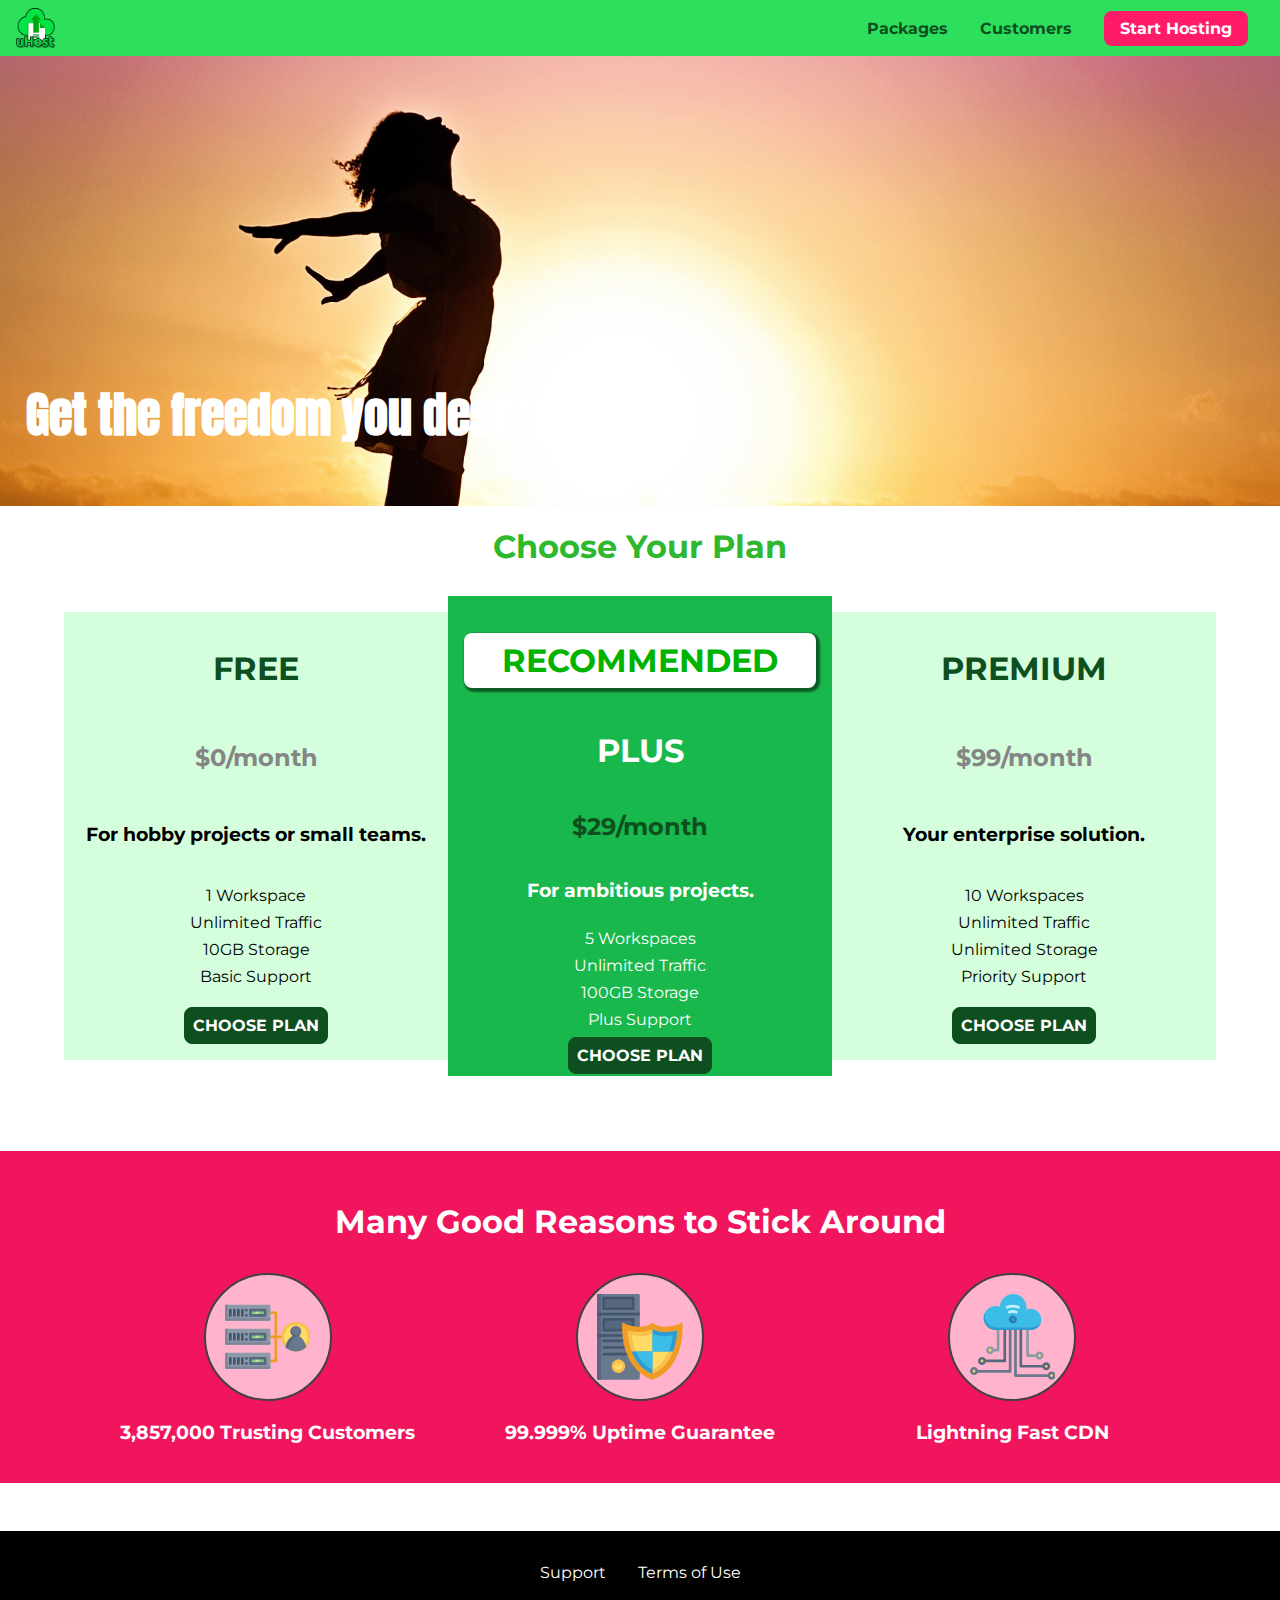
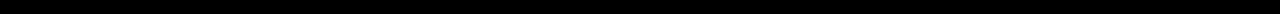
<file: 1.Diving into the basics of CSS/index.html>
<!DOCTYPE html>
<html lang="en">

<head>
    <meta charset="UTF-8">
    <meta http-equiv="X-UA-Compatible" content="ie=edge">
    <meta name="viewport" content="width=device-width, initial-scale=1.0">
    <title>uHost</title>
    <link rel="shortcut icon" href="favicon.png">    
    <link rel="stylesheet" href="./shared.css">
    <link rel="stylesheet" href="./main.css">
</head>

<body>
    <div class="backdrop"></div>
    <div class="modal">
        <h1 class="modal__title">Do you want to continue?</h1>
        <div class="modal__actions">
            <a href="start-hosting/index.html" class="modal__action">Yes!</a>
            <button class="modal__action modal__action--negative" type="button">No!</button>
        </div>
    </div>
    <header class="main-header">
        <div>
            <button class="toggle-button">
                <span class="toggle-button__bar"></span>
                <span class="toggle-button__bar"></span>
                <span class="toggle-button__bar"></span>
            </button>
            <a href="index.html" class="main-brand">
                <img src="images/uhost-icon.png" alt="uHost">
            </a>
        </div>
        <nav class="main-nav">
            <ul class="list-items">
                <li class="list-item">
                    <a href="packages/index.html">Packages</a>
                </li>
                <li class="list-item">
                    <a href="customers/index.html">Customers</a>
                </li>
                <li class="list-item list-item--cta">
                    <a href="start-hosting/index.html">Start Hosting</a>
                </li>
            </ul>
        </nav>
    </header>
    <nav class="mobile-nav">
        <ul class="mobile-nav__items">
            <li class="mobile-nav__item">
                <a href="packages/index.html">Packages</a>
            </li>
            <li class="mobile-nav__item">
                <a href="customers/index.html">Customers</a>
            </li>
            <li class="mobile-nav__item mobile-nav__item--cta">
                <a href="start-hosting/index.html">Start Hosting</a>
            </li>
        </ul>
    </nav>
    <main>
        <section id="product-overview">
            <h1>Get the freedom you deserve.</h1>
        </section>
        <section class="plans">
            <h1 class="section-title">Choose Your Plan</h1>
            <div class="plan__list">
                <article class="plan">
                    <h1 class="plan__title">FREE</h1>
                    <h2 class="plan__price">$0/month</h2>
                    <h3>For hobby projects or small teams.</h3>
                    <ul class="plan__features">
                        <li class="plan__feature">1 Workspace</li>
                        <li class="plan__feature">Unlimited Traffic</li>
                        <li class="plan__feature">10GB Storage</li>
                        <li class="plan__feature">Basic Support</li>
                    </ul>
                    <div>
                        <button class="button">CHOOSE PLAN</button>
                    </div>
                </article>
                <article class="plan plan--highlighted">
                    <h1 class="plan__annotation">RECOMMENDED</h1>
                    <h1 class="plan__title">PLUS</h1>
                    <h2 class="plan__price">$29/month</h2>
                    <h3>For ambitious projects.</h3>
                    <ul class="plan__features">
                        <li class="plan__feature">5 Workspaces</li>
                        <li class="plan__feature">Unlimited Traffic</li>
                        <li class="plan__feature">100GB Storage</li>
                        <li class="plan__feature">Plus Support</li>
                    </ul>
                    <div>
                        <button class="button">CHOOSE PLAN</button>
                    </div>
                </article>
                <article class="plan">
                    <h1 class="plan__title">PREMIUM</h1>
                    <h2 class="plan__price">$99/month</h2>
                    <h3>Your enterprise solution.</h3>
                    <ul class="plan__features">
                        <li class="plan__feature">10 Workspaces</li>
                        <li class="plan__feature">Unlimited Traffic</li>
                        <li class="plan__feature">Unlimited Storage</li>
                        <li class="plan__feature">Priority Support</li>
                    </ul>
                    <div>
                        <button class="button">CHOOSE PLAN</button>
                    </div>
                </article>
            </div>
        </section>
        <section class="overview">
            <h1 class="overview-title">Many Good Reasons to Stick Around</h1>
            <ul class="overview-items">
                <li class="overview-item">
                    <div class="overview-image">
                        <svg viewBox="0 0 512 512">
                            <path style="fill:#F09B24;"
                                d="M344,248h-32V112c0-4.418-3.582-8-8-8h-40c-4.418,0-8,3.582-8,8s3.582,8,8,8h32v128h-32  c-4.418,0-8,3.582-8,8s3.582,8,8,8h32v128h-32c-4.418,0-8,3.582-8,8s3.582,8,8,8h40c4.418,0,8-3.582,8-8V264h32c4.418,0,8-3.582,8-8  S348.418,248,344,248z">
                            </path>
                            <path style="fill:#8E9AA9;"
                                d="M264,64H8c-4.418,0-8,3.582-8,8v80c0,4.418,3.582,8,8,8h256c4.418,0,8-3.582,8-8V72  C272,67.582,268.418,64,264,64z">
                            </path>
                            <path style="fill:#7C899B;"
                                d="M24,144c-4.418,0-8-3.582-8-8V64H8c-4.418,0-8,3.582-8,8v80c0,4.418,3.582,8,8,8h256  c4.418,0,8-3.582,8-8v-8H24z">
                            </path>
                            <rect x="152" y="96" style="fill:#B8E3A8;" width="88" height="32"></rect>
                            <g>
                                <polygon style="fill:#7EC97D;" points="152,96 152,128 166,128 198,96  "></polygon>
                                <polygon style="fill:#7EC97D;" points="220,96 188,128 240,128 240,96  "></polygon>
                            </g>
                            <path style="fill:#56677E;"
                                d="M240,136h-88c-4.418,0-8-3.582-8-8V96c0-4.418,3.582-8,8-8h88c4.418,0,8,3.582,8,8v32  C248,132.418,244.418,136,240,136z M160,120h72v-16h-72V120z">
                            </path>
                            <g>
                                <path style="fill:#435670;"
                                    d="M32,136c-4.418,0-8-3.582-8-8V96c0-4.418,3.582-8,8-8s8,3.582,8,8v32C40,132.418,36.418,136,32,136z   ">
                                </path>
                                <path style="fill:#435670;"
                                    d="M56,136c-4.418,0-8-3.582-8-8V96c0-4.418,3.582-8,8-8s8,3.582,8,8v32C64,132.418,60.418,136,56,136z   ">
                                </path>
                                <path style="fill:#435670;"
                                    d="M80,136c-4.418,0-8-3.582-8-8V96c0-4.418,3.582-8,8-8s8,3.582,8,8v32C88,132.418,84.418,136,80,136z   ">
                                </path>
                                <path style="fill:#435670;"
                                    d="M104,136c-4.418,0-8-3.582-8-8V96c0-4.418,3.582-8,8-8s8,3.582,8,8v32   C112,132.418,108.418,136,104,136z">
                                </path>
                                <path style="fill:#435670;"
                                    d="M128,105c-4.418,0-8-3.582-8-8v-1c0-4.418,3.582-8,8-8s8,3.582,8,8v1   C136,101.418,132.418,105,128,105z">
                                </path>
                                <path style="fill:#435670;"
                                    d="M128,136c-4.418,0-8-3.582-8-8v-1c0-4.418,3.582-8,8-8s8,3.582,8,8v1   C136,132.418,132.418,136,128,136z">
                                </path>
                            </g>
                            <path style="fill:#8E9AA9;"
                                d="M264,208H8c-4.418,0-8,3.582-8,8v80c0,4.418,3.582,8,8,8h256c4.418,0,8-3.582,8-8v-80  C272,211.582,268.418,208,264,208z">
                            </path>
                            <path style="fill:#7C899B;"
                                d="M24,288c-4.418,0-8-3.582-8-8v-72H8c-4.418,0-8,3.582-8,8v80c0,4.418,3.582,8,8,8h256  c4.418,0,8-3.582,8-8v-8H24z">
                            </path>
                            <rect x="152" y="240" style="fill:#B8E3A8;" width="88" height="32"></rect>
                            <g>
                                <polygon style="fill:#7EC97D;" points="152,240 152,272 166,272 198,240  "></polygon>
                                <polygon style="fill:#7EC97D;" points="220,240 188,272 240,272 240,240  "></polygon>
                            </g>
                            <path style="fill:#56677E;"
                                d="M240,280h-88c-4.418,0-8-3.582-8-8v-32c0-4.418,3.582-8,8-8h88c4.418,0,8,3.582,8,8v32  C248,276.418,244.418,280,240,280z M160,264h72v-16h-72V264z">
                            </path>
                            <g>
                                <path style="fill:#435670;"
                                    d="M32,280c-4.418,0-8-3.582-8-8v-32c0-4.418,3.582-8,8-8s8,3.582,8,8v32C40,276.418,36.418,280,32,280   z">
                                </path>
                                <path style="fill:#435670;"
                                    d="M56,280c-4.418,0-8-3.582-8-8v-32c0-4.418,3.582-8,8-8s8,3.582,8,8v32C64,276.418,60.418,280,56,280   z">
                                </path>
                                <path style="fill:#435670;"
                                    d="M80,280c-4.418,0-8-3.582-8-8v-32c0-4.418,3.582-8,8-8s8,3.582,8,8v32C88,276.418,84.418,280,80,280   z">
                                </path>
                                <path style="fill:#435670;"
                                    d="M104,280c-4.418,0-8-3.582-8-8v-32c0-4.418,3.582-8,8-8s8,3.582,8,8v32   C112,276.418,108.418,280,104,280z">
                                </path>
                                <path style="fill:#435670;"
                                    d="M128,249c-4.418,0-8-3.582-8-8v-1c0-4.418,3.582-8,8-8s8,3.582,8,8v1   C136,245.418,132.418,249,128,249z">
                                </path>
                                <path style="fill:#435670;"
                                    d="M128,280c-4.418,0-8-3.582-8-8v-1c0-4.418,3.582-8,8-8s8,3.582,8,8v1   C136,276.418,132.418,280,128,280z">
                                </path>
                            </g>
                            <path style="fill:#8E9AA9;"
                                d="M264,352H8c-4.418,0-8,3.582-8,8v80c0,4.418,3.582,8,8,8h256c4.418,0,8-3.582,8-8v-80  C272,355.582,268.418,352,264,352z">
                            </path>
                            <path style="fill:#7C899B;"
                                d="M24,432c-4.418,0-8-3.582-8-8v-72H8c-4.418,0-8,3.582-8,8v80c0,4.418,3.582,8,8,8h256  c4.418,0,8-3.582,8-8v-8H24z">
                            </path>
                            <rect x="152" y="384" style="fill:#B8E3A8;" width="88" height="32"></rect>
                            <g>
                                <polygon style="fill:#7EC97D;" points="152,384 152,416 166,416 198,384  "></polygon>
                                <polygon style="fill:#7EC97D;" points="220,384 188,416 240,416 240,384  "></polygon>
                            </g>
                            <path style="fill:#56677E;"
                                d="M240,424h-88c-4.418,0-8-3.582-8-8v-32c0-4.418,3.582-8,8-8h88c4.418,0,8,3.582,8,8v32  C248,420.418,244.418,424,240,424z M160,408h72v-16h-72V408z">
                            </path>
                            <g>
                                <path style="fill:#435670;"
                                    d="M32,424c-4.418,0-8-3.582-8-8v-32c0-4.418,3.582-8,8-8s8,3.582,8,8v32C40,420.418,36.418,424,32,424   z">
                                </path>
                                <path style="fill:#435670;"
                                    d="M56,424c-4.418,0-8-3.582-8-8v-32c0-4.418,3.582-8,8-8s8,3.582,8,8v32C64,420.418,60.418,424,56,424   z">
                                </path>
                                <path style="fill:#435670;"
                                    d="M80,424c-4.418,0-8-3.582-8-8v-32c0-4.418,3.582-8,8-8s8,3.582,8,8v32C88,420.418,84.418,424,80,424   z">
                                </path>
                                <path style="fill:#435670;"
                                    d="M104,424c-4.418,0-8-3.582-8-8v-32c0-4.418,3.582-8,8-8s8,3.582,8,8v32   C112,420.418,108.418,424,104,424z">
                                </path>
                                <path style="fill:#435670;"
                                    d="M128,393c-4.418,0-8-3.582-8-8v-1c0-4.418,3.582-8,8-8s8,3.582,8,8v1   C136,389.418,132.418,393,128,393z">
                                </path>
                                <path style="fill:#435670;"
                                    d="M128,424c-4.418,0-8-3.582-8-8v-1c0-4.418,3.582-8,8-8s8,3.582,8,8v1   C136,420.418,132.418,424,128,424z">
                                </path>
                            </g>
                            <path style="fill:#F7C14D;"
                                d="M424,168c-48.523,0-88,39.477-88,88s39.477,88,88,88s88-39.477,88-88S472.523,168,424,168z">
                            </path>
                            <path style="fill:#FFDB66;"
                                d="M424,184c-39.701,0-72,32.299-72,72s32.299,72,72,72s72-32.299,72-72S463.701,184,424,184z">
                            </path>
                            <path style="fill:#69788D;"
                                d="M484.893,314.16C476.393,274.588,451.922,248,424,248s-52.393,26.588-60.893,66.16  c-0.605,2.82,0.354,5.749,2.511,7.664C381.731,336.124,402.465,344,424,344s42.269-7.876,58.381-22.176  C484.539,319.909,485.498,316.98,484.893,314.16z">
                            </path>
                            <path style="fill:#56677E;"
                                d="M434.053,249.171C430.768,248.403,427.411,248,424,248c-27.922,0-52.393,26.588-60.893,66.16  c-0.605,2.82,0.354,5.749,2.511,7.664c3.383,3.002,6.979,5.703,10.734,8.125C384.904,286.243,407.373,255.378,434.053,249.171z">
                            </path>
                            <path style="fill:#69788D;"
                                d="M424,192c-17.645,0-32,14.355-32,32s14.355,32,32,32s32-14.355,32-32S441.645,192,424,192z">
                            </path>
                            <path style="fill:#56677E;"
                                d="M432,248c-17.645,0-32-14.355-32-32c0-6.783,2.128-13.076,5.742-18.258  C397.444,203.53,392,213.138,392,224c0,17.645,14.355,32,32,32c10.862,0,20.471-5.444,26.258-13.742  C445.076,245.872,438.783,248,432,248z">
                            </path>

                        </svg>
                    </div>
                    <p class="overview-item__description">3,857,000 Trusting Customers</p>
                </li>
                <li class="overview-item">
                    <div class="overview-image">
                        <svg viewBox="0 0 512 512">
                            <path style="fill:#69788D;"
                                d="M248,0H8C3.582,0,0,3.582,0,8v496c0,4.418,3.582,8,8,8h240c4.418,0,8-3.582,8-8V8  C256,3.582,252.418,0,248,0z">
                            </path>
                            <path style="fill:#56677E;"
                                d="M24,504V8c0-4.418,3.582-8,8-8H8C3.582,0,0,3.582,0,8v496c0,4.418,3.582,8,8,8h24  C27.582,512,24,508.418,24,504z">
                            </path>
                            <g>
                                <rect x="0" y="112" style="fill:#435670;" width="256" height="16"></rect>
                                <rect x="0" y="240" style="fill:#435670;" width="256" height="16"></rect>
                            </g>
                            <path style="fill:#F7C14D;"
                                d="M128,392c-22.056,0-40,17.944-40,40s17.944,40,40,40s40-17.944,40-40S150.056,392,128,392z">
                            </path>
                            <path style="fill:#FFDB66;"
                                d="M128,408c-13.233,0-24,10.767-24,24s10.767,24,24,24s24-10.767,24-24S141.233,408,128,408z">
                            </path>
                            <path style="fill:#F7C14D;"
                                d="M128,392c-2.739,0-5.414,0.278-8,0.805V424c0,4.418,3.582,8,8,8c4.418,0,8-3.582,8-8v-31.195  C133.414,392.278,130.739,392,128,392z">
                            </path>
                            <g>
                                <path style="fill:#435670;"
                                    d="M216,288H40c-4.418,0-8-3.582-8-8s3.582-8,8-8h176c4.418,0,8,3.582,8,8S220.418,288,216,288z">
                                </path>
                                <path style="fill:#435670;"
                                    d="M216,328H40c-4.418,0-8-3.582-8-8s3.582-8,8-8h176c4.418,0,8,3.582,8,8S220.418,328,216,328z">
                                </path>
                                <path style="fill:#435670;"
                                    d="M216,368H40c-4.418,0-8-3.582-8-8s3.582-8,8-8h176c4.418,0,8,3.582,8,8S220.418,368,216,368z">
                                </path>
                                <path style="fill:#435670;"
                                    d="M216,16H40c-4.418,0-8,3.582-8,8v64c0,4.418,3.582,8,8,8h176c4.418,0,8-3.582,8-8V24   C224,19.582,220.418,16,216,16z">
                                </path>
                            </g>
                            <rect x="48" y="32" style="fill:#56677E;" width="160" height="48"></rect>
                            <path style="fill:#435670;"
                                d="M216,144H40c-4.418,0-8,3.582-8,8v64c0,4.418,3.582,8,8,8h176c4.418,0,8-3.582,8-8v-64  C224,147.582,220.418,144,216,144z">
                            </path>
                            <rect x="48" y="160" style="fill:#56677E;" width="160" height="48"></rect>
                            <path style="fill:#F09B24;"
                                d="M511.747,180.237c-0.194-6.537-8.107-10.107-13.135-5.894c-5.6,4.693-42.904,21.282-98.514,21.282  c-33.45,0-64.625-20.999-64.929-21.206c-2.9-1.991-6.764-1.85-9.512,0.346c-2.677,2.135-27.201,20.86-63.793,20.86  c-55.607,0-92.914-16.589-98.515-21.282c-5.028-4.211-12.941-0.645-13.135,5.894c-1.634,54.834,4.655,105.941,18.693,151.903  c12.096,39.604,29.759,74.047,52.497,102.373c27.538,34.304,62.743,59.882,104.66,76.045c3.069,1.918,6.757,1.921,9.83,0  c41.917-16.163,77.122-41.741,104.66-76.045c22.738-28.326,40.401-62.77,52.497-102.373  C507.092,286.179,513.381,235.071,511.747,180.237z">
                            </path>
                            <path style="fill:#F7C14D;"
                                d="M476.21,221.226c-1.953-1.631-4.568-2.235-7.036-1.628c-21.686,5.327-44.926,8.028-69.075,8.028  c-25.926,0-49.633-8.975-64.955-16.504c-2.307-1.134-5.016-1.091-7.284,0.116c-14.059,7.477-36.919,16.388-65.994,16.388  c-24.153,0-47.394-2.701-69.075-8.028c-5.155-1.268-10.221,2.966-9.894,8.261c2.077,33.693,7.668,65.635,16.616,94.935  c22.774,74.565,66.139,126.334,128.888,153.868c2.032,0.891,4.397,0.891,6.43,0c61.777-27.107,104.716-78.876,127.62-153.868  c8.948-29.3,14.539-61.241,16.616-94.935C479.224,225.319,478.163,222.856,476.21,221.226z">
                            </path>
                            <path style="fill:#FFDB66;"
                                d="M331.609,451.727c-52.604-25.289-89.304-70.987-109.144-135.944  c-6.532-21.39-11.162-44.336-13.82-68.447c17.133,2.852,34.952,4.291,53.22,4.291c29.394,0,53.376-7.793,69.978-15.561  c17.44,7.736,41.656,15.561,68.256,15.561c18.267,0,36.085-1.439,53.219-4.291c-2.659,24.112-7.288,47.06-13.82,68.448  C419.545,381.108,383.27,426.805,331.609,451.727z">
                            </path>
                            <g>
                                <path style="fill:#2C9DD4;"
                                    d="M479.066,227.858c0.157-2.539-0.903-5.002-2.856-6.633s-4.568-2.235-7.036-1.628   c-21.686,5.327-44.926,8.028-69.075,8.028c-25.926,0-49.633-8.975-64.955-16.504c-1.057-0.52-2.2-0.78-3.345-0.806l-0.072,133.351   h123.601c2.556-6.746,4.933-13.702,7.123-20.874C471.398,293.493,476.989,261.552,479.066,227.858z">
                                </path>
                                <path style="fill:#2C9DD4;"
                                    d="M206.658,343.667c24.153,63.42,65.028,108.108,121.743,132.995c1.031,0.452,2.147,0.673,3.263,0.666   l0.063-133.661H206.658z">
                                </path>
                            </g>
                            <g>
                                <path style="fill:#3CBDE8;"
                                    d="M439.497,315.783c6.532-21.389,11.161-44.336,13.82-68.448c-17.134,2.852-34.952,4.291-53.219,4.291   c-26.6,0-50.815-7.824-68.256-15.561l-0.116,107.601h97.758C433.179,334.807,436.524,325.518,439.497,315.783z">
                                </path>
                                <path style="fill:#3CBDE8;"
                                    d="M232.523,343.667c21.144,50.298,54.363,86.56,99.087,108.06l0.117-108.06H232.523z">
                                </path>
                            </g>
                        </svg>
                    </div>
                    <p class="overview-item__description">99.999% Uptime Guarantee</p>
                </li>
                <li class="overview-item">
                    <div class="overview-image">
                        <svg viewBox="0 0 512 512">
                            <path style="fill:#8E9AA9;"
                                d="M168,200c-4.418,0-8,3.582-8,8v120h-17.376c-3.302-9.311-12.194-16-22.624-16  c-13.234,0-24,10.767-24,24s10.766,24,24,24c10.429,0,19.321-6.689,22.624-16H168c4.418,0,8-3.582,8-8V208  C176,203.582,172.418,200,168,200z">
                            </path>
                            <path style="fill:#FFDB66;"
                                d="M120,328c-4.411,0-8,3.589-8,8s3.589,8,8,8s8-3.589,8-8S124.411,328,120,328z"></path>
                            <path style="fill:#56677E;"
                                d="M208,200c-4.418,0-8,3.582-8,8v184H94.624C91.322,382.689,82.43,376,72,376  c-13.234,0-24,10.767-24,24s10.766,24,24,24c10.429,0,19.321-6.689,22.624-16H208c4.418,0,8-3.582,8-8V208  C216,203.582,212.418,200,208,200z">
                            </path>
                            <path style="fill:#FFDB66;"
                                d="M72,392c-4.411,0-8,3.589-8,8s3.589,8,8,8s8-3.589,8-8S76.411,392,72,392z"></path>
                            <path style="fill:#69788D;"
                                d="M240,208c-4.418,0-8,3.582-8,8v239H47.24c-2.671-10.34-12.078-18-23.24-18c-13.234,0-24,10.767-24,24  s10.766,24,24,24c9.666,0,18.009-5.747,21.809-14H240c4.418,0,8-3.582,8-8V216C248,211.582,244.418,208,240,208z">
                            </path>
                            <path style="fill:#FFDB66;"
                                d="M24,453c-4.411,0-8,3.589-8,8s3.589,8,8,8s8-3.589,8-8S28.411,453,24,453z"></path>
                            <path style="fill:#69788D;"
                                d="M488,464c-10.429,0-19.321,6.689-22.624,16H280V208c0-4.418-3.582-8-8-8s-8,3.582-8,8v280  c0,4.418,3.582,8,8,8h193.376c3.302,9.311,12.194,16,22.624,16c13.234,0,24-10.767,24-24S501.234,464,488,464z">
                            </path>
                            <path style="fill:#FFDB66;"
                                d="M488,480c-4.411,0-8,3.589-8,8s3.589,8,8,8s8-3.589,8-8S492.411,480,488,480z"></path>
                            <path style="fill:#56677E;"
                                d="M456,408c-10.429,0-19.321,6.689-22.624,16H312V208c0-4.418-3.582-8-8-8s-8,3.582-8,8v224  c0,4.418,3.582,8,8,8h129.376c3.302,9.311,12.194,16,22.624,16c13.234,0,24-10.767,24-24S469.234,408,456,408z">
                            </path>
                            <path style="fill:#FFDB66;"
                                d="M456,424c-4.411,0-8,3.589-8,8s3.589,8,8,8s8-3.589,8-8S460.411,424,456,424z"></path>
                            <path style="fill:#8E9AA9;"
                                d="M416,344c-10.429,0-19.321,6.689-22.624,16H352V208c0-4.418-3.582-8-8-8s-8,3.582-8,8v160  c0,4.418,3.582,8,8,8h49.376c3.302,9.311,12.194,16,22.624,16c13.234,0,24-10.767,24-24S429.234,344,416,344z">
                            </path>
                            <path style="fill:#FFDB66;"
                                d="M416,360c-4.411,0-8,3.589-8,8s3.589,8,8,8s8-3.589,8-8S420.411,360,416,360z"></path>
                            <path style="fill:#3CBDE8;"
                                d="M362,88c-8.741,0-17.231,1.751-25.06,5.085C337.646,88.797,338,84.43,338,80  c0-44.112-35.888-80-80-80c-42.823,0-77.895,33.816-79.909,76.149C170.393,73.415,162.244,72,154,72c-39.701,0-72,32.299-72,72  s32.299,72,72,72h208c35.29,0,64-28.71,64-64S397.29,88,362,88z">
                            </path>
                            <path style="fill:#2C9DD4;"
                                d="M368,200H160c-39.701,0-72-32.299-72-72c0-5.863,0.721-11.559,2.05-17.019  C84.918,120.88,82,132.102,82,144c0,39.701,32.299,72,72,72h208c30.389,0,55.88-21.296,62.379-49.743  C413.565,186.327,392.352,200,368,200z">
                            </path>
                            <path style="fill:#2A7DB5;"
                                d="M256,128c-13.234,0-24,10.767-24,24s10.766,24,24,24c13.233,0,24-10.767,24-24S269.233,128,256,128z">
                            </path>
                            <path style="fill:#2C9DD4;"
                                d="M256,144c-4.411,0-8,3.589-8,8s3.589,8,8,8c4.411,0,8-3.589,8-8S260.411,144,256,144z">
                            </path>
                            <g>
                                <path style="fill:#C5F1FA;"
                                    d="M221.755,87.695c-2.994,0-5.864-1.688-7.233-4.572c-1.894-3.991-0.194-8.763,3.798-10.657   C230.157,66.849,242.834,64,256,64c13.166,0,25.844,2.849,37.68,8.466c3.992,1.895,5.692,6.666,3.798,10.657   s-6.666,5.692-10.657,3.798C277.144,82.328,266.774,80,256,80c-10.774,0-21.144,2.328-30.821,6.921   C224.072,87.446,222.904,87.695,221.755,87.695z">
                                </path>
                                <path style="fill:#C5F1FA;"
                                    d="M276.545,116.618c-1.148,0-2.316-0.249-3.424-0.774C267.745,113.293,261.985,112,256,112   c-5.985,0-11.745,1.293-17.121,3.844c-3.991,1.895-8.763,0.192-10.657-3.798c-1.894-3.992-0.193-8.764,3.798-10.657   C239.557,97.813,247.625,96,256,96c8.376,0,16.444,1.813,23.98,5.389c3.991,1.894,5.692,6.665,3.798,10.657   C282.41,114.93,279.539,116.618,276.545,116.618z">
                                </path>
                            </g>

                        </svg>
                    </div>
                    <p class="overview-item__description">Lightning Fast CDN</p>
                </li>
            </ul>
        </section>
    </main>
    <footer class="main-footer">
        <nav>
            <ul class="main-footer-links">
                <li class="main-footer-link">
                    <a href="#">Support</a>
                </li>
                <li class="main-footer-link">
                    <a href="#">Terms of Use</a>
                </li>
            </ul>
        </nav>
    </footer>
    <script src="shared.js"></script>
</body>

</html>
</file>
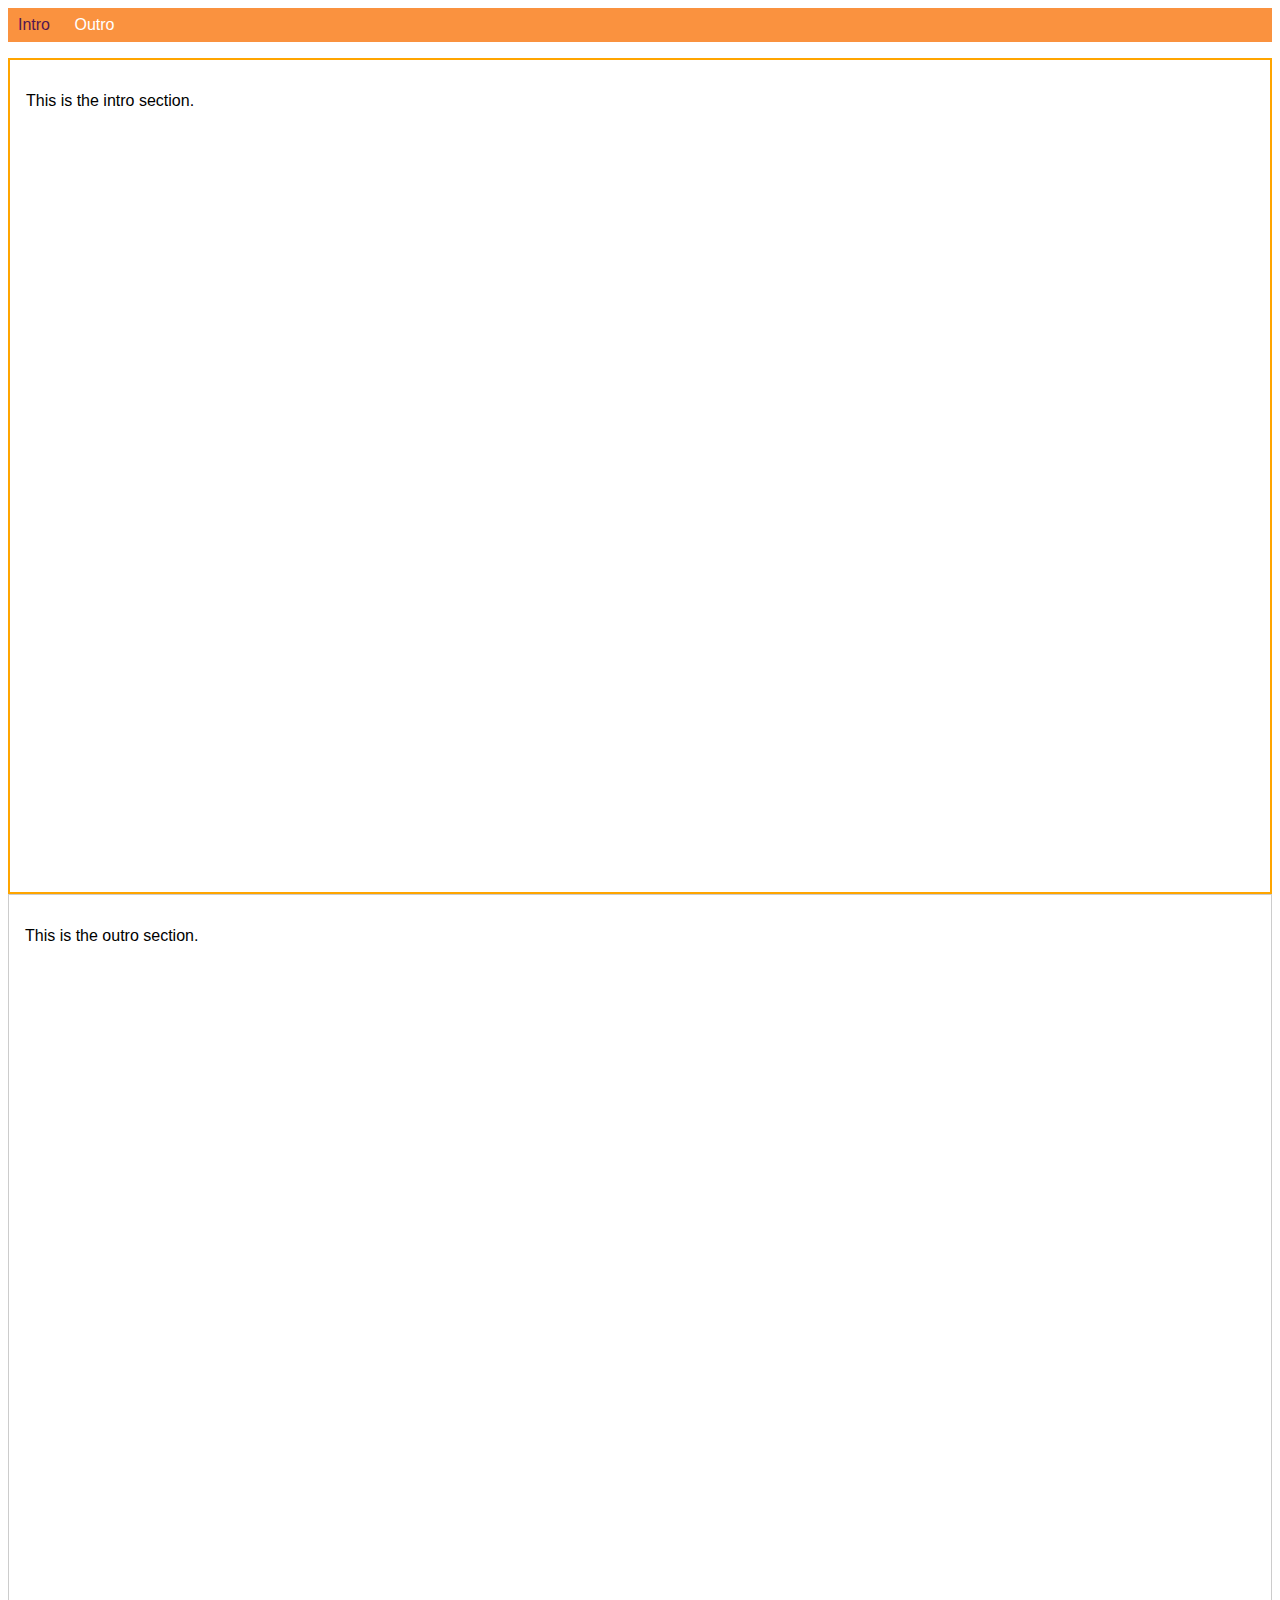
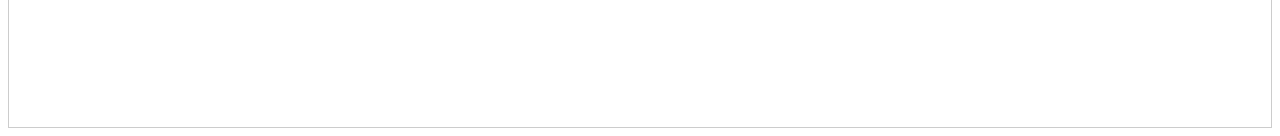
<file: 2.More on Selectors & CSS Features/index.html>
<!DOCTYPE html>
<html lang="en">

<head>
    <meta charset="UTF-8">
    <meta name="viewport" content="width=device-width, initial-scale=1.0">
    <meta http-equiv="X-UA-Compatible" content="ie=edge">
    <title>CSS Course</title>
    <link rel="stylesheet" href="main.css">
</head>

<body>
    <nav>
        <a href="#intro" class="active">Intro</a>
        <a href="#outro">Outro</a>
    </nav>
    <section id="intro" class="main-section highlighted">
        <p>This is the intro section.</p>
    </section>
    <section id="outro" class="main-section">
        <p>This is the outro section.</p>
    </section>
</body>

</html>
</file>
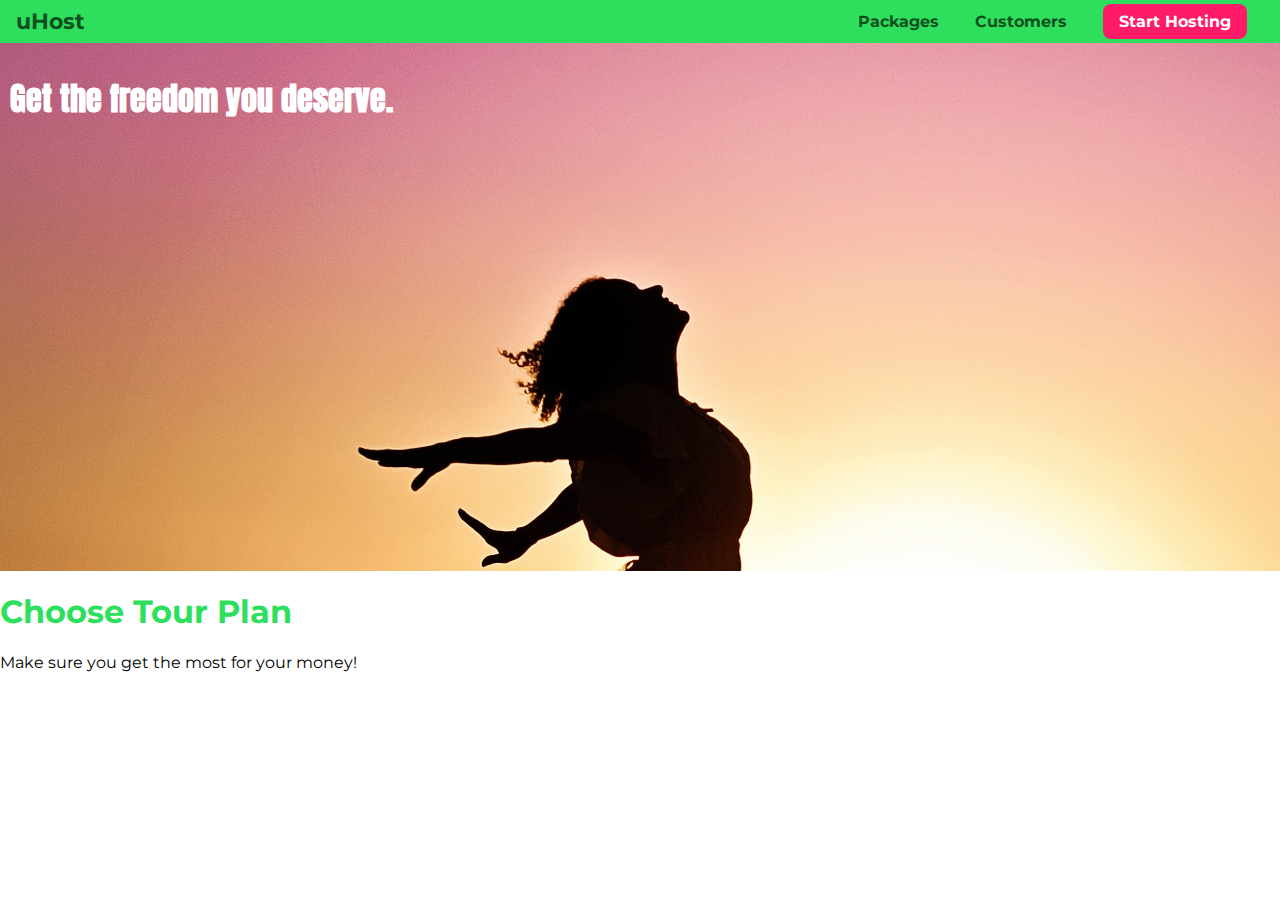
<file: Diving into the basics of CSS/index.html>
<!DOCTYPE html>
<html lang="en">

<head>
    <meta charset="UTF-8">
    <meta http-equiv="X-UA-Compatible" content="ie=edge">
    <title>uHost</title>
    <link rel="shortcut icon" href="favicon.png">
    <link rel="stylesheet" href="./main.css">
    <link href="https://fonts.googleapis.com/css2?family=Anton&display=swap" rel="stylesheet">
    <link href="https://fonts.googleapis.com/css2?family=Montserrat:wght@600&display=swap" rel="stylesheet">
</head>

<body>
    <header class="main-header">
        <div>
            <a href="index.html" class="main-brand">
                uHost
            </a>
        </div>
        <nav class="main-nav">
            <ul class="list-items">
                <li class="list-item">
                    <a href="packages/index.html">Packages</a>
                </li>
                <li class="list-item">
                    <a href="customers/index.html">Customers</a>
                </li>
                <li class="list-item list-item--cta">
                    <a href="start-hosting/index.html">Start Hosting</a>
                </li>
            </ul>
        </nav>
    </header>
    <main>
        <section id="product-overview">
            <h1>Get the freedom you deserve.</h1>
        </section>
        <section>
            <h1 class="section-title">Choose Tour Plan</h1>
            <p>Make sure you get the most for your money!</p>
        </section>
    </main>
</body>

</html>
</file>
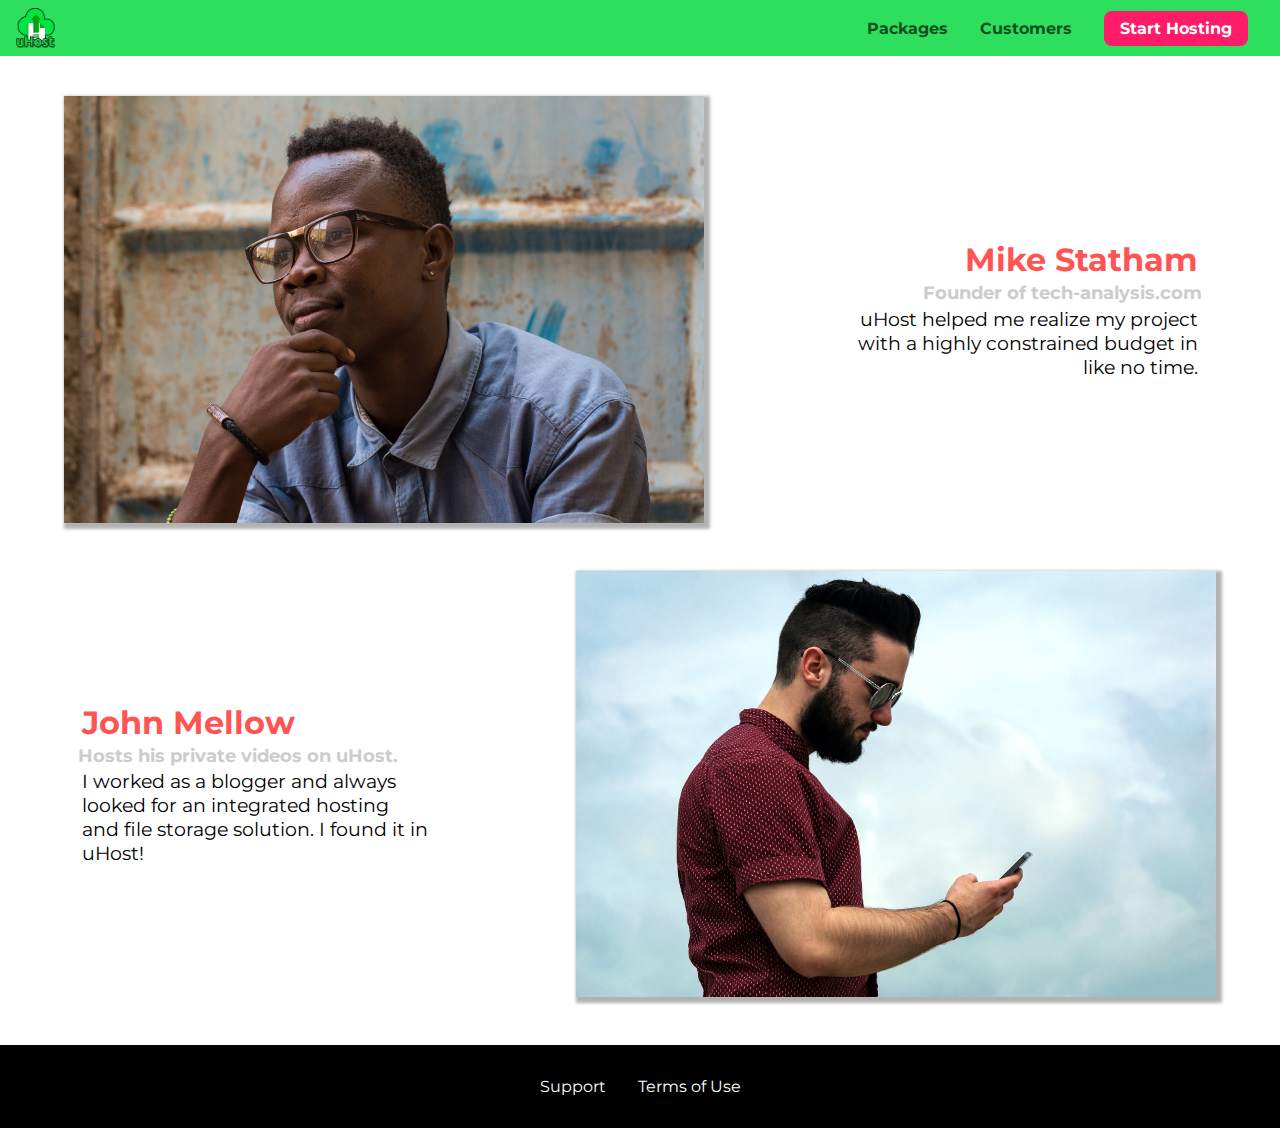
<file: 1.Diving into the basics of CSS/customers/index.html>
<!DOCTYPE html>
<html lang="en">

<head>
    <meta charset="UTF-8">
    <meta name="viewport" content="width=device-width, initial-scale=1.0">
    <meta http-equiv="X-UA-Compatible" content="ie=edge">
    <title>uHost Customers</title>
    <link rel="shortcut icon" href="../favicon.png">    
    <link rel="stylesheet" href="../shared.css">
    <link rel="stylesheet" href="customers.css">
</head>

<body>
    <div class="backdrop"></div>
    <header class="main-header">
        <div>
            <button class="toggle-button">
                <span class="toggle-button__bar"></span>
                <span class="toggle-button__bar"></span>
                <span class="toggle-button__bar"></span>
            </button>
            <a href="../index.html" class="main-brand">
                <img src="../images/uhost-icon.png" alt="uHost">
            </a>
        </div>
        <nav class="main-nav">
            <ul class="list-items">
                <li class="list-item">
                    <a href="../packages/index.html">Packages</a>
                </li>
                <li class="list-item">
                    <a href="index.html">Customers</a>
                </li>
                <li class="list-item list-item--cta">
                    <a href="../start-hosting/index.html">Start Hosting</a>
                </li>
            </ul>
        </nav>
    </header>
    <nav class="mobile-nav">
        <ul class="mobile-nav__items">
            <li class="mobile-nav__item">
                <a href="../packages/index.html">Packages</a>
            </li>
            <li class="mobile-nav__item">
                <a href="index.html">Customers</a>
            </li>
            <li class="mobile-nav__item mobile-nav__item--cta">
                <a href="../start-hosting/index.html">Start Hosting</a>
            </li>
        </ul>
    </nav>
    <main>
        <div>
            <div class="testimonial" id="customer-1">
                <div class="testimonial__image-container">
                    <img src="../images/customer-1.jpg" alt="Mike Statham - Customer" class="testimonial__image">
                </div>
                <div class="testimonial__info">
                    <h1 class="testimonial__name">Mike Statham</h1>
                    <h2 class="testimonial__subtitle">Founder of
                        <a href="tech-analysis.com">tech-analysis.com</a>
                    </h2>
                    <p class="testimonial__text">uHost helped me realize my project with a highly constrained budget in
                        like no time.</p>
                </div>
            </div>
            <div class="testimonial" id="customer-2">

                <div class="testimonial__info">
                    <h1 class="testimonial__name">John Mellow</h1>
                    <h2 class="testimonial__subtitle">Hosts his private videos on uHost.
                    </h2>
                    <p class="testimonial__text">I worked as a blogger and always looked for an integrated hosting and
                        file storage solution. I found
                        it in uHost!
                    </p>
                </div>
                <div class="testimonial__image-container">
                    <img src="../images/customer-2.jpg" alt="John Mellow - Customer" class="testimonial__image">
                </div>
            </div>
        </div>
    </main>
    <footer class="main-footer">
        <nav>
            <ul class="main-footer-links">
                <li class="main-footer-link">
                    <a href="#">Support</a>
                </li>
                <li class="main-footer-link">
                    <a href="#">Terms of Use</a>
                </li>
            </ul>
        </nav>
    </footer>
    <script src="../shared.js"></script>
</body>

</html>
</file>
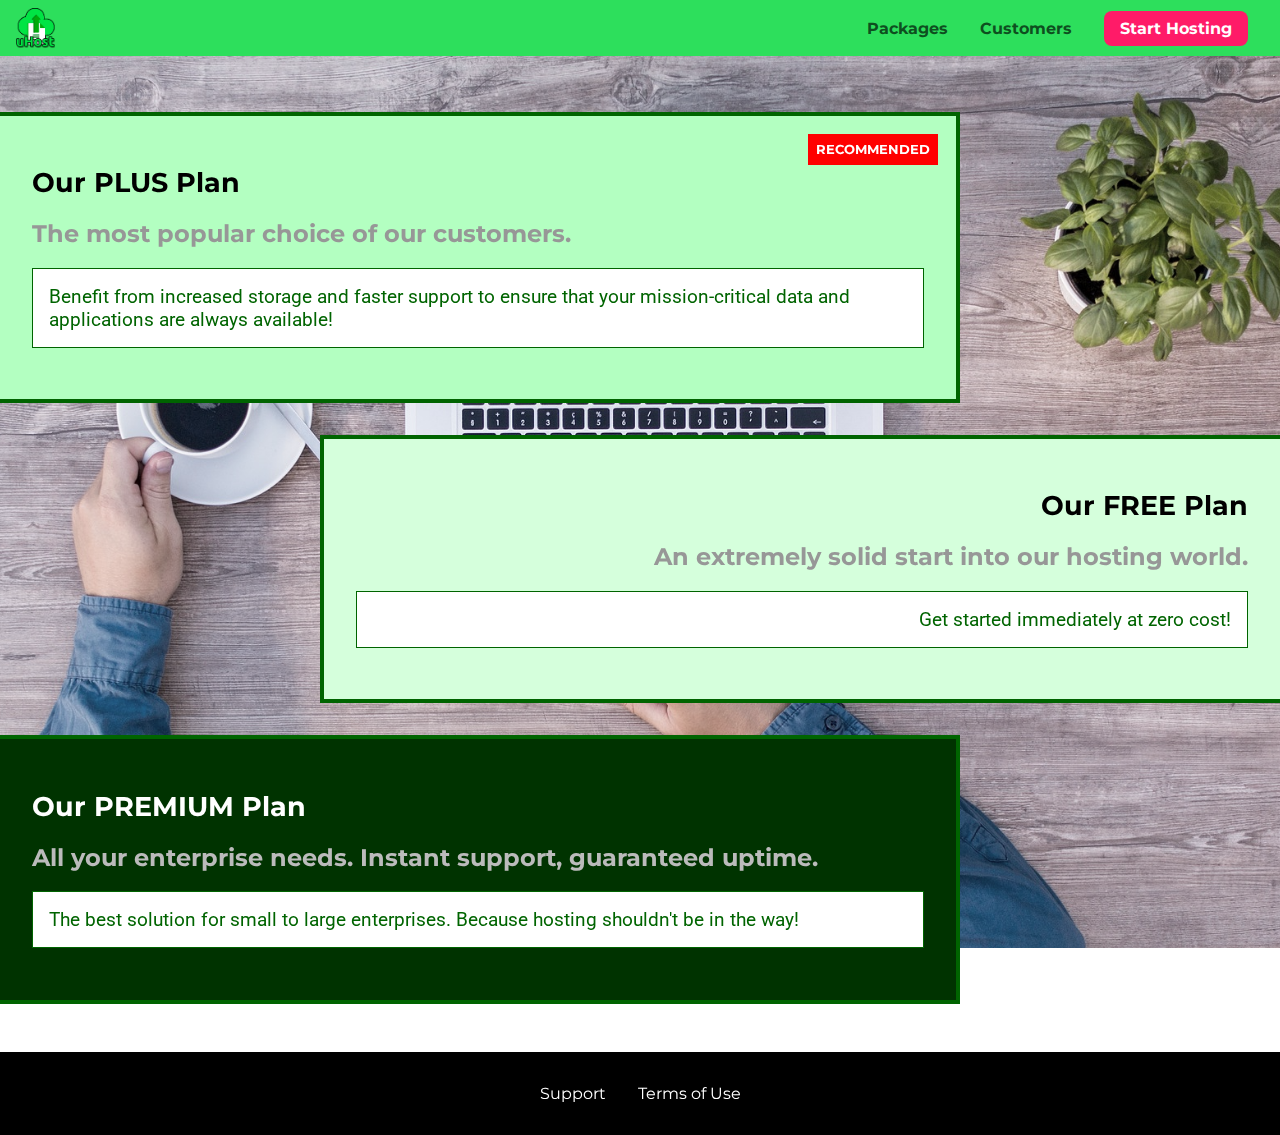
<file: 1.Diving into the basics of CSS/packages/index.html>
<!DOCTYPE html>
<html lang="en">

<head>
    <meta charset="UTF-8">
    <meta http-equiv="X-UA-Compatible" content="ie=edge">
    <meta name="viewport" content="width=device-width, initial-scale=1.0">
    <title>uHost</title>
    <link rel="shortcut icon" href="../favicon.png">      
    <link rel="stylesheet" href="../shared.css">
    <link rel="stylesheet" href="./packages.css">
</head>

<body>
    <div class="backdrop"></div>
    <div class="background"></div>
    <header class="main-header">
        <div>
            <button class="toggle-button">
                <span class="toggle-button__bar"></span>
                <span class="toggle-button__bar"></span>
                <span class="toggle-button__bar"></span>
            </button>
            <a href="../index.html" class="main-brand">
                <img src="../images/uhost-icon.png" alt="uHost">
            </a>
        </div>
        <nav class="main-nav">
            <ul class="list-items">
                <li class="list-item">
                    <a href="index.html">Packages</a>
                </li>
                <li class="list-item">
                    <a href="../customers/index.html">Customers</a>
                </li>
                <li class="list-item list-item--cta">
                    <a href="../start-hosting/index.html">Start Hosting</a>
                </li>
            </ul>
        </nav>
    </header>
    <nav class="mobile-nav">
        <ul class="mobile-nav__items">
            <li class="mobile-nav__item">
                <a href="index.html">Packages</a>
            </li>
            <li class="mobile-nav__item">
                <a href="../customers/index.html">Customers</a>
            </li>
            <li class="mobile-nav__item mobile-nav__item--cta">
                <a href="../start-hosting/index.html">Start Hosting</a>
            </li>
        </ul>
    </nav>
    <main>
        <section class="package" id="plus">
            <a href="#">
                <h1 class="package__title">Our PLUS Plan</h1>
                <h2 class="package__badge">RECOMMENDED</h2>
                <h2 class="package__subtitle">The most popular choice of our customers.</h2>
                <p class="package__description">Benefit from increased storage and faster support to ensure that your
                    mission-critical data and
                    applications
                    are always available!</p>
            </a>
        </section>
        <section class="package" id="free">
            <a href="#">
                <h1 class="package__title">Our FREE Plan</h1>
                <h2 class="package__subtitle">An extremely solid start into our hosting world.</h2>
                <p class="package__description">Get started immediately at zero cost!</p>
            </a>
        </section>
        <div class="clearfix"></div>
        <section class="package" id="premium">
            <a href="#">
                <h1 class="package__title">Our PREMIUM Plan</h1>
                <h2 class="package__subtitle">All your enterprise needs. Instant support, guaranteed uptime. </h2>
                <p class="package__description">The best solution for small to large enterprises. Because hosting
                    shouldn't be in the way!</p>
            </a>
        </section>
    </main>
    <footer class="main-footer">
        <nav>
            <ul class="main-footer-links">
                <li class="main-footer-link">
                    <a href="#">Support</a>
                </li>
                <li class="main-footer-link">
                    <a href="#">Terms of Use</a>
                </li>
            </ul>
        </nav>
    </footer>
    <script src="../shared.js"></script>
</body>

</html>
</file>
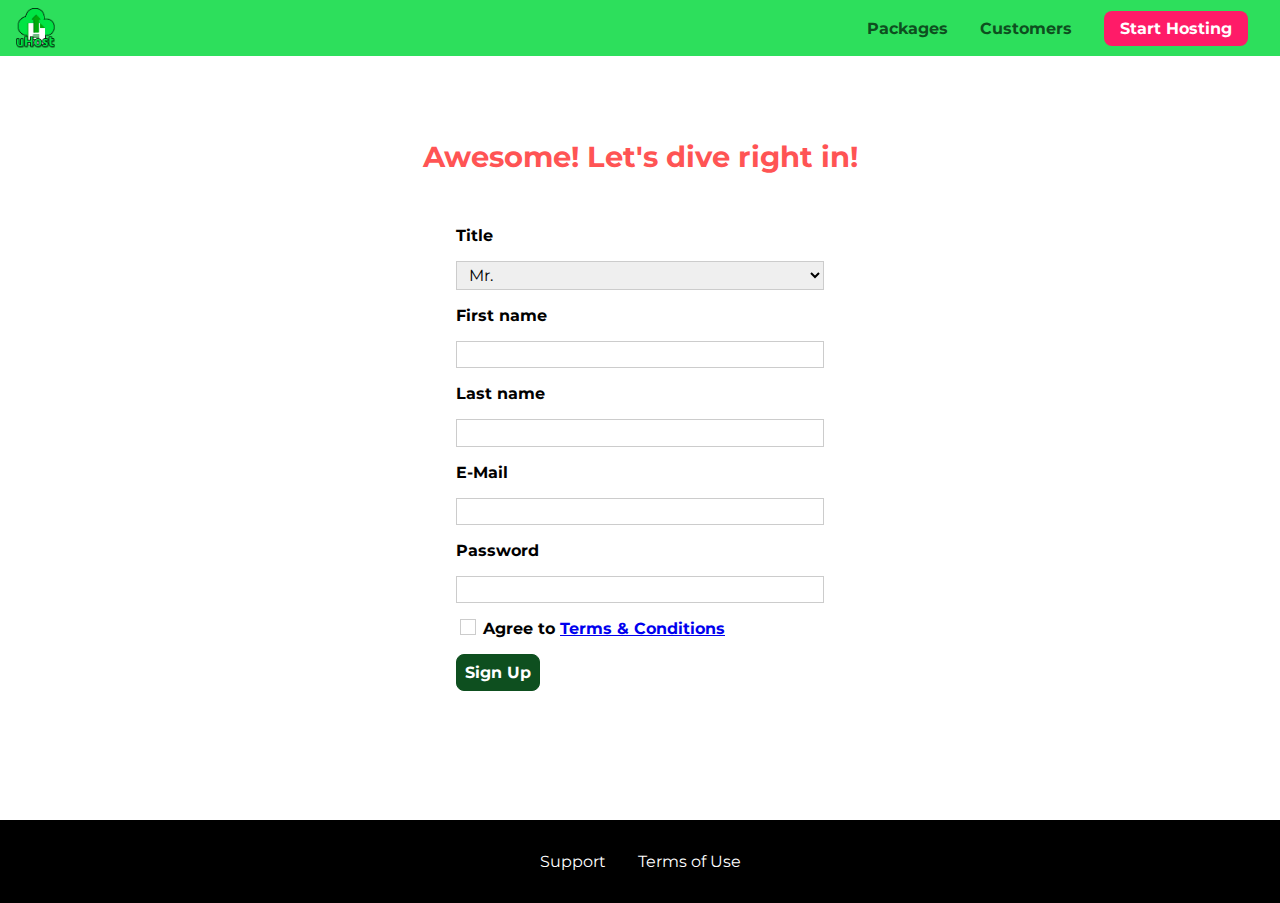
<file: 1.Diving into the basics of CSS/start-hosting/index.html>
<!DOCTYPE html>
<html lang="en">

<head>
    <meta charset="UTF-8">
    <meta name="viewport" content="width=device-width, initial-scale=1.0">
    <meta http-equiv="X-UA-Compatible" content="ie=edge">
    <title>uHost Signup</title>
    <link rel="shortcut icon" href="../favicon.png">    
    <link rel="stylesheet" href="../shared.css">
    <link rel="stylesheet" href="start-hosting.css">
</head>

<body>
    <div class="backdrop"></div>
    <header class="main-header">
        <div>
            <button class="toggle-button">
                <span class="toggle-button__bar"></span>
                <span class="toggle-button__bar"></span>
                <span class="toggle-button__bar"></span>
            </button>
            <a href="../index.html" class="main-brand">
                <img src="../images/uhost-icon.png" alt="uHost">
            </a>
        </div>
        <nav class="main-nav">
            <ul class="list-items">
                <li class="list-item">
                    <a href="../packages/index.html">Packages</a>
                </li>
                <li class="list-item">
                    <a href="../customers/index.html">Customers</a>
                </li>
                <li class="list-item list-item--cta">
                    <a href="index.html">Start Hosting</a>
                </li>
            </ul>
        </nav>
    </header>
    <nav class="mobile-nav">
        <ul class="mobile-nav__items">
            <li class="mobile-nav__item">
                <a href="../packages/index.html">Packages</a>
            </li>
            <li class="mobile-nav__item">
                <a href="../customers/index.html">Customers</a>
            </li>
            <li class="mobile-nav__item mobile-nav__item--cta">
                <a href="index.html">Start Hosting</a>
            </li>
        </ul>
    </nav>
    <main class="signup-page">
        <h1 class="signup-title">Awesome! Let's dive right in!</h1>
        <form action="index.html" class="signup-form">
            <label for="title">Title</label>
            <select id="title">
                <option value="mr">Mr.</option>
                <option value="ms">Ms.</option>
            </select>
            <label for="first-name">First name</label>
            <input type="text" id="first-name" name="first-name">
            <div class="error-hint hidden">First name required!</div>
            <label for="last-name">Last name</label>
            <input type="text" id="last-name" name="last-name">
            <div class="error-hint hidden">Last name required!</div>
            <label for="email">E-Mail</label>
            <input type="email" id="email" name="email">
            <div class="error-hint hidden">Email required!</div>
            <label for="password">Password</label>
            <input type="password" id="password" name="password">
            <div class="error-hint hidden">Password required!</div>
            <input type="checkbox" id="agree-terms" >
            <label for="agree-terms">Agree to
                <a href="#">Terms &amp; Conditions</a>
            </label>
            <button type="submit" class="button">Sign Up</button>
        </form>
    </main>
    <footer class="main-footer">
        <nav>
            <ul class="main-footer-links">
                <li class="main-footer-link">
                    <a href="#">Support</a>
                </li>
                <li class="main-footer-link">
                    <a href="#">Terms of Use</a>
                </li>
            </ul>
        </nav>
    </footer>
    <script src="../shared.js"></script>


</body>

</html>
</file>
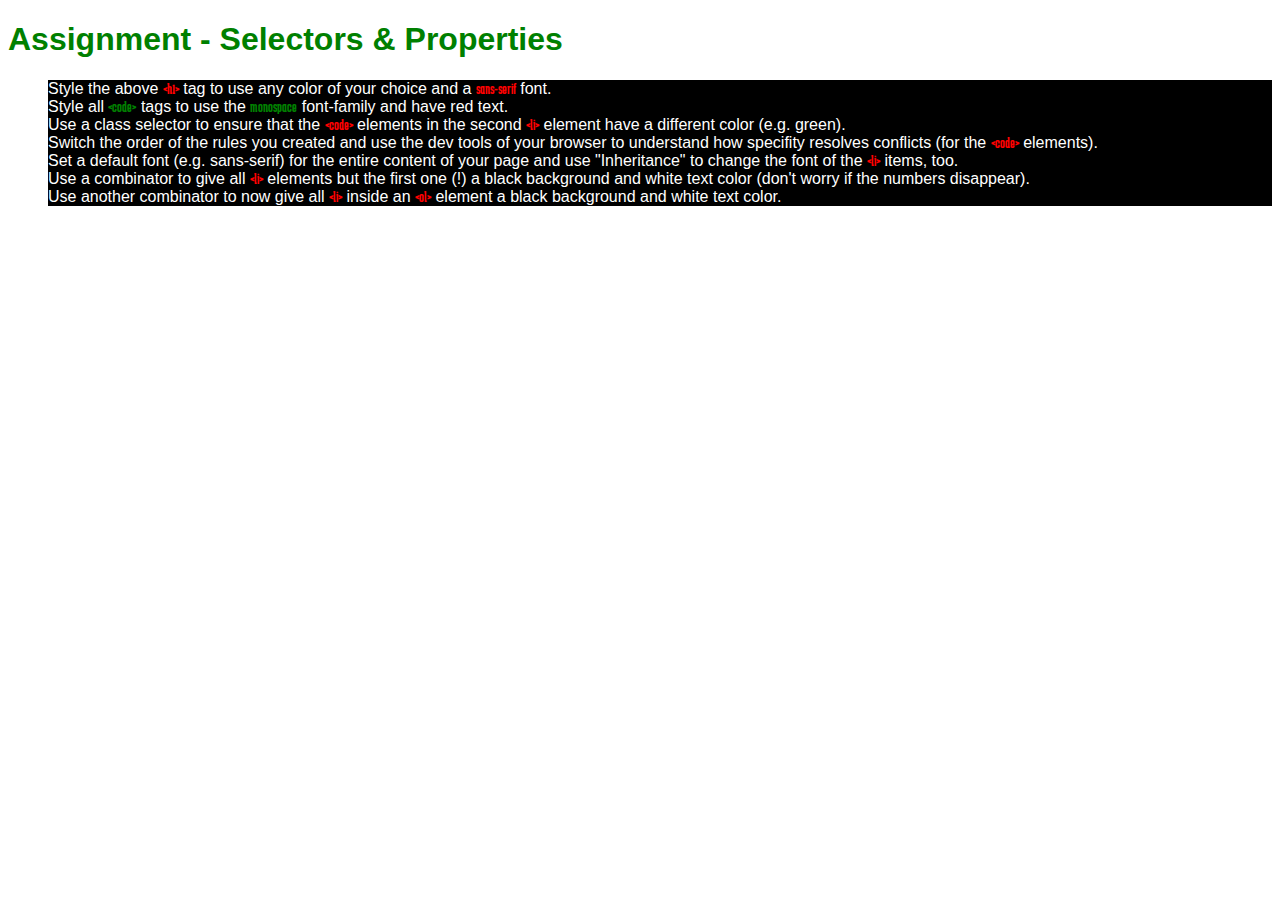
<file: Diving into the basics of CSS/exercise/index.html>
<!DOCTYPE html>
<html lang="en">
<head>
    <meta charset="UTF-8">
    <meta name="viewport" content="width=device-width, initial-scale=1.0">
    <meta http-equiv="X-UA-Compatible" content="ie=edge">
    <title>CSS Course</title>
    <link rel="stylesheet" href="main.css">
    <link href="https://fonts.googleapis.com/css2?family=Karantina:wght@400;700&display=swap" rel="stylesheet">
</head>
<body>
    <h1 id="assignment-instructions">Assignment - Selectors &amp; Properties</h1>
    <ol>
        <li>Style the above <code>&lt;h1&gt;</code> tag to use any color of your choice and a <code>sans-serif</code> font.</li>
        <li>Style all <code class="code-element">&lt;code&gt;</code> tags to use the <code class="code-element">monospace</code> font-family and have red text.</li>
        <li>Use a class selector to ensure that the <code>&lt;code&gt;</code> elements in the second <code>&lt;li&gt;</code> element have a different color (e.g. green).</li>
        <li>Switch the order of the rules you created and use the dev tools of your browser to understand how specifity resolves conflicts (for the <code>&lt;code&gt;</code> elements).</li>
        <li>Set a default font (e.g. sans-serif) for the entire content of your page and use "Inheritance" to change the font of the <code>&lt;li&gt;</code> items, too.</li>
        <li>Use a combinator to give all <code>&lt;li&gt;</code> elements but the first one (!) a black background and white text color (don't worry if the numbers disappear).</li>
        <li>Use another combinator to now give all <code>&lt;li&gt;</code> inside an <code>&lt;ol&gt;</code> element a black background and white text color.</li>
    </ol>
</body>
</html>
</file>
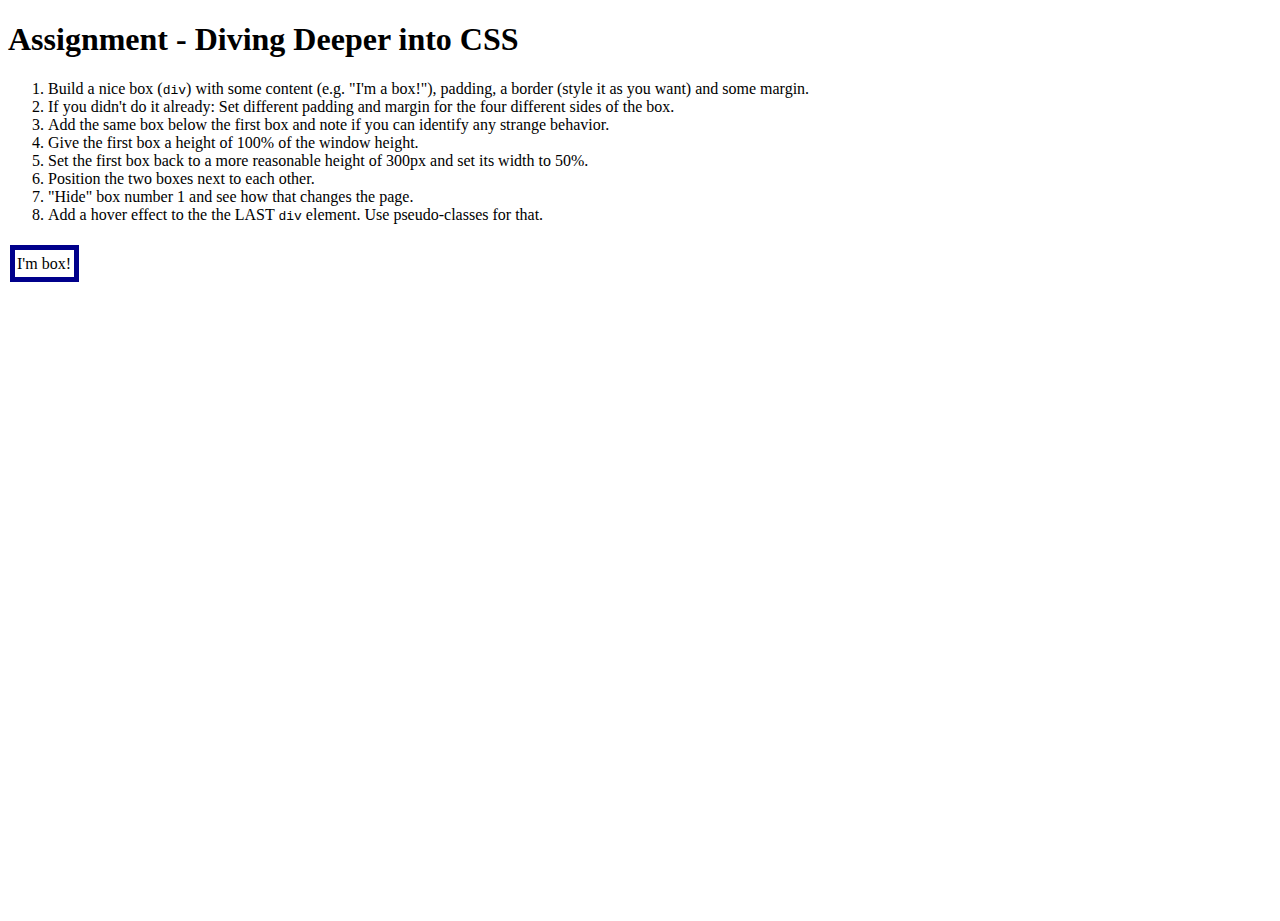
<file: Exercises/2.Diving Deeper into CSS/index.html>
<!DOCTYPE html>
<html lang="en">
<head>
    <meta charset="UTF-8">
    <meta name="viewport" content="width=device-width, initial-scale=1.0">
    <meta http-equiv="X-UA-Compatible" content="ie=edge">
    <title>CSS Course</title>
    <link rel="stylesheet" href="main.css">
</head>
<body>
    <h1>Assignment - Diving Deeper into CSS</h1>
    <ol>
        <li>Build a nice box (<code>div</code>) with some content (e.g. "I'm a box!"), padding, a border (style it as you want) and some margin.</li>
        <li>If you didn't do it already: Set different padding and margin for the four different sides of the box.</li>
        <li>Add the same box below the first box and note if you can identify any strange behavior.</li>
        <li>Give the first box a height of 100% of the window height.</li>
        <li>Set the first box back to a more reasonable height of 300px and set its width to 50%.</li>
        <li>Position the two boxes next to each other.</li>
        <li>"Hide" box number 1 and see how that changes the page.</li>
        <li>Add a hover effect to the the LAST <code>div</code> element. Use pseudo-classes for that.</li>
    </ol>
    <div class="box" id="first-box">I'm box!</div>
    <div class="box">I'm box!</div>
</body>
</html>
</file>
<file: 1.Diving into the basics of CSS/shared.css>
@import url('https://fonts.googleapis.com/css2?family=Roboto:wght@100;400&display=swap');
@import url('https://fonts.googleapis.com/css2?family=Anton&display=swap');
@import url('https://fonts.googleapis.com/css2?family=Montserrat:wght@600&display=swap');

*{
    box-sizing: border-box;
}

body {
    font-family: 'Montserrat', sans-serif;
    margin: 0;
}

main {
    min-height: calc(100vh - 3.5rem - 8rem);
    margin-top: 3.5rem;
  }
  

.backdrop {
    position: fixed;
    display: none;
    z-index: 100;
    top: 0;
    left: 0;
    width: 100%;
    height: 100vh;
    background: rgb(0, 0, 0, 0.5);
}

/* header styling */
.main-header {
    position: fixed;
    top: 0;
    left: 0;
    background: #2ddf5c;
    padding: 0.5rem 1rem;
    width: 100%;   
    z-index: 60; 
    display: flex;
    align-items: center;
    justify-content: space-between;
}

.toggle-button {
    width: 3rem;
    background: transparent;
    border: none;
    cursor: pointer;
    padding-top: 0;
    padding-bottom: 0;
    vertical-align: middle;
  }
  
  .toggle-button:focus {
    outline: none;
  }
  
  .toggle-button__bar {
    width: 100%;
    height: 0.2rem;
    background: black;
    display: block;
    margin: 0.6rem 0;
  }
  
.main-brand {
    color: #0e4f1f;
    text-decoration: none;
    font-weight: bold;          
}

.main-brand img {
    height: 2.5rem;
    vertical-align: middle;
}

.main-nav {
    display: none;
}

.list-items {
    padding: 0;
    margin: 0;
    list-style: none;
    display: flex;
}

.list-item {    
    margin: 0 1rem;
}

.list-item a,
.mobile-nav__item a {
    color: #0e4f1f;
    text-decoration: none;  
    font-weight: bold;  
    padding: 0.3 0;
}

.list-item a:hover,
.list-item a:active {
    color: white;
    border-bottom: 5px solid white;
}

.list-item--cta a,
.mobile-nav__item--cta a {
    background-color: #ff1b68;
    color: white;    
    padding: 0.5rem 1rem;
    border-radius: 8px;
}

.list-item--cta a:hover,
.list-item--cta a:active,
.mobile-nav__item--cta a:hover,
.mobile-nav__item--cta a:active {
    border: none;
    color: #ff1b68;
    background-color: white;
}

@media (min-width: 40rem) {
    .toggle-button {
        display: none;
    }

    .main-nav {        
        display: flex;
    }
}

/* footer styling */
.main-footer {
    background-color: black;   
    margin-top: 3rem;
    padding: 2rem; 
}

.main-footer-links {
    list-style: none;
    margin: 0;
    padding: 0; 
    display: flex; 
    flex-direction: column;
    align-items: center;
} 

.main-footer-link {    
    margin: 0.5rem 0;
}

.main-footer-link a {
    color: white;
    text-decoration: none;
}

.main-footer-link a:hover,
.main-footer-link a:active {
    color: #919196;
}

/* Button styling */
.button {
    background-color: #0e4f1f;
    color: white;
    border: 1.5px solid #0e4f1f;
    border-radius: 8px;
    padding: 0.5rem;
    font: inherit;
    font-weight: bold;
    cursor: pointer;
}

.button:hover,
.button:active,
.button:focus {
    background-color: white;
    color: #0e4f1f; 
    outline: none;   
}

.button[disabled] {
    cursor: not-allowed;
    border: #a1a1a1;
    background: #ccc;
    color: #a1a1a1;
}

/*Mobile nav*/
.mobile-nav {
    display: none;
    position: fixed;
    z-index: 101;
    top: 0;
    left: 0;
    background: white;
    width: 80%;
    height: 100vh;
  }
  
  .mobile-nav__items {
    width: 90%;
    height: 100%;
    list-style: none;
    margin: 0 auto;
    padding: 0;
    display: flex;
    flex-direction: column;
    align-items: center;
    justify-content: center;
  }
  
  .mobile-nav__item {
    margin: 1rem 0;
  }
  
  .mobile-nav__item a {
    font-size: 1.5rem;
  }

  .open {
      display: block !important;
  }

  @media (min-width: 40rem) {
      .main-footer-link {          
          margin: 0 1rem;
      }

      .main-footer-links {        
        flex-direction: row;
        justify-content: center;
    } 
  }
</file>
<file: 1.Diving into the basics of CSS/main.css>
#product-overview {    
    background: url("images/freedom.jpg") center/cover no-repeat border-box;
    /* background-image: url("freedom.jpg"); */
    /* background-size: cover;
    background-position: left 10% bottom 20%;
    background-repeat: no-repeat; */
    /* background-origin: border-box;
    background-clip: border-box; */
    width: 100%;
    height: 33vh;
    margin-top: 3.5rem;    
    /* border: 5px dashed red;     */
    position: relative;  
}

#product-overview h1 {
    color: white;
    font-family: 'Anton', sans-serif;   
    position: absolute;
    bottom: 5%; 
    left: 2%;
    font-size: 1.6rem;
}

@media (min-width: 40rem) and (min-height: 40rem){
    #product-overview {
        height: 50vh;   
        background-position: 50% 25%;
    }

    #product-overview h1 {
        font-size: 3rem;
    }
}

.section-title {
    color: #2eb82e;
    text-align: center;
}

.plan {
    background-color: #d5ffdc;    
    text-align: center;
    width: 100%;
    margin: 0.5rem 0;
    padding: 1rem;
}

.plan--highlighted {
    background-color: #19b84c;
    color: white;    
}

.plan__annotation {
    background-color: white;
    color: #00b300;
    padding: 0.5rem;
    box-shadow: 2px 2px 2px 2px rgb(0 0 0 / 50%);
    border-radius: 8px;
}

.plan__title {
    color: #0e4f1f;
}

.plan__price {
    color: #858585;
}

.plan--highlighted .plan__title {
    color: white;
}

.plan--highlighted .plan__price {
    color: #0e4f1f;
}

.plan__features {
    list-style-type: none;
    padding: 0;
    margin: 0;
}

.plan__feature {
    margin: 0.5rem 0;
}

@media (min-width: 40rem) {
    .plan__list {
        width: 100%;
        display: flex; 
        justify-content: center;
        align-items: center;       
    }

    .plan {        
        width: 30%;
        min-width: 12.7rem;
        max-width: 25rem;
        display: flex;
        flex-direction: column;
        justify-content: space-between;
        height: 28rem;
    }

    .plan--highlighted {
        box-shadow: 2px 2   px 2px 2px rgba(0, 0, 0, 0.5);
        height: 30rem;
        z-index: 50;
    }
}

.overview {
    background-color: #f1155e;
    width: 100%;
    padding: 1.2rem;
    margin-top: 4.2rem;
}

.overview-title {
    text-align: center;
    color: white;
    margin: 2rem;
}

.overview-items {    
    list-style: none;
    margin: 0;
    padding: 0;    
    text-align: center;
}

@media (min-width: 40rem){
    .overview-item {        
        width: 30%;
        max-width: 25rem;       
    }

    .overview-items {
        display: flex;
        justify-content: center;
    }
}

.overview-item__description {
    color: white;
    text-align: center;
    font-weight: bold;
    font-size: 1.2rem;
}

.overview-image {
    background-color: #ffb3cc;
    width: 128px;
    height: 128px;
    border: 2px solid #424242;
    border-radius: 50%;
    margin: auto;
    padding: 1.2rem;
}

.modal {
    position: fixed;
    display: none;
    z-index: 200;
    top: 20%;
    left: 30%;
    width: 40%;
    background: white;
    padding: 1rem;
    border: 1px solid #ccc;
    box-shadow: 1px 1px 1px rgba(0, 0, 0, 0.5);
  }
  
  .modal__title {
    text-align: center;
    margin: 0 0 1rem 0;
  }
  
  .modal__actions {
    text-align: center;
  }
  
  .modal__action {
    border: 1px solid #0e4f1f;
    background: #0e4f1f;
    text-decoration: none;
    color: white;
    font: inherit;
    padding: 0.5rem 1rem;
    cursor: pointer;
  }
  
  .modal__action:hover,
  .modal__action:active {
    background: #2ddf5c;
    border-color: #2ddf5c;
  }
  
  .modal__action--negative {
    background: red;
    border-color: red;
  }
  
  .modal__action--negative:hover,
  .modal__action--negative:active {
    background: #ff5454;
    border-color: #ff5454;
  }
</file>
<file: 2.More on Selectors & CSS Features/main.css>
body {
    font-family: sans-serif;
}

nav {
    margin-bottom: 16px;
    background: #fa923f;
    padding: 8px 0;
}

a {
    text-decoration: none;
    color: white;
    margin: 10px;
}

a.active {
    color: #521751;
}

.main-section {
    height: 800px;
    border: 1px solid #ccc;
    padding: 16px;
}

.highlighted {
    border: 2px solid orange;
}
</file>
<file: Diving into the basics of CSS/main.css>
*{
    box-sizing: border-box;
}

body {
    font-family: 'Montserrat', sans-serif;
    margin: 0;
}

#product-overview {
    background: url("./freedom.jpg");
    width: 100%;
    height: 528px;
    padding: 10px;   
}

.section-title {
    color: #2ddf5c;
}

#product-overview h1 {
    color: white;
    font-family: 'Anton', sans-serif;    
}

.main-header {
    background: #2ddf5c;
    padding: 8px 16px;
    width: 100%;
}

.main-header > div {
    display: inline-block;
    vertical-align: middle;
}

.main-brand {
    color: #0e4f1f;
    text-decoration: none;
    font-weight: bold;
    font-size: 22px;
}

.main-nav {
    display: inline-block;
    text-align: right;
    width: calc(100% - 74px);
    vertical-align: middle;
}

.list-items {
    padding: 0;
    margin: 0;
    list-style: none;
}

.list-item {
    display: inline-block;
    margin: 0 16px;
}

.list-item a {
    color: #0e4f1f;
    text-decoration: none;  
    font-weight: bold;  
    padding: 3px 0;
}

.list-item a:hover,
.list-item a:active {
    color: white;
    border-bottom: 5px solid white;
}

.list-item--cta a {
    background-color: #ff1b68;
    color: white;    
    padding: 8px 16px;
    border-radius: 8px;
}

.list-item--cta a:hover,
.list-item--cta a:active {
    border: none;
    color: #ff1b68;
    background-color: white;
}
</file>
<file: 1.Diving into the basics of CSS/customers/customers.css>
.testimonial {
    font-size: 1.2rem;    
  }
  
  /* .testimonial__list {
    width: 80%;
    margin: auto;
  } */
  
  .testimonial:first-of-type {
    margin-top: 6rem;
  }

  .testimonial__image-container { 
    width: 100%;   
    max-width: 40rem;
    box-shadow: 3px 3px 3px 3px rgb(0, 0, 0, 0.3);
  }

  .testimonial__image {
    width: 100%;
    vertical-align: top;
  }
  
  .testimonial__info {
    text-align: right;
    padding: 0.9rem;
  }
  
  #customer-2.testimonial {
    text-align: right;
  }
  
  #customer-2 .testimonial__info {
    text-align: left;
  }
  
  .testimonial__name {
    margin: 0.2rem;
    color: #ff5454;
    font-size: 2rem;
  }
  
  .testimonial__subtitle {
    margin: 0;
    font-size: 1.1rem;
    color: #ccc;
  }
  
  .testimonial__subtitle a {
    color: inherit;
    text-decoration: none;
  }
  
  .testimonial__subtitle a:hover,
  .testimonial__subtitle a:active {
    color: #7a7a7a;
  }
  
  .testimonial__text {
    margin: 0.2rem;
  }
  
  @media (min-width: 40rem) {
    .testimonial {
      margin: 3rem auto;
      max-width: 90rem;
      display: flex;
      justify-content: space-around;
      align-items: center;
    }

    .testimonial__image-container {            
      width: 66%;   
    }

    .testimonial__info {            
      width: 30%;
    }
  }
</file>
<file: 1.Diving into the basics of CSS/packages/packages.css>
main {
    padding-top: 2rem;
}

.background {
    background: url("../images/plans-background.jpg") center/cover;
    filter: grayscale(40%);
    position: fixed;
    width: 100%;
    height: 100vh;
    z-index: -1;
}

.package:hover,
.package:active {
    box-shadow: 2px 2px 2px #0f0e0e;
    border-color: #ff5454;
}

.package {
    border: 4px solid darkgreen;
    border-left: none;
    margin: 1rem 0;
    width: 75%;
    position: relative;
}

.package a {
    text-decoration: none;
    display: block;
    color: inherit;
    padding: 2rem;
}

.package__title {
    font-size: 1.7rem;
    font-weight: bold;
}

.package__badge {
    position: absolute;
    top: 0;
    right: 0;
    margin: 1.1rem;
    font-size: 0.8rem;
    background: red;
    color: white;
    padding: 0.5rem;
}

.package__subtitle {
    color: #979797;
}

.package__description {
    border: 1px solid darkgreen;
    background-color: white;
    color: darkgreen;
    padding: 1rem;
    /* font-size: 1.2rem; */
    /* font-family: "Roboto", sans-serif; */
    /* font-weight: 400; */
    font: 400 1.2rem "Roboto", sans-serif;
    /* font-style font-variant font-weight font-size font-family */    
}

.clearfix {
    clear: both;
}

#plus {    
    background-color: #b3ffc1;
    margin-top: 2rem;
}

#free {    
    background-color: #d5ffdc;
    float: right;
    border-right: none;
    border-left: 4px solid darkgreen;
    text-align: right;    
}

#free:hover,
#free:active {
    border-left-color: #ff5454;
}

#premium {
    background-color: #003300;
}

#premium h1{
    color: white;
}

#premium .package__subtitle{
    color: #bbb;
}

@media (min-width: 40rem) {
    main {
        margin: 3rem auto;
        max-width: 90rem;
      }
}

@media (min-width: 90rem) {
    .package {
        border-left: 4px solid darkgreen;
    }

    #free {
        border-right: 4px solid darkgreen;
    }

    #free:hover,
    #free:active {
        border-right-color: #ff5454;
    }
}
</file>
<file: 1.Diving into the basics of CSS/start-hosting/start-hosting.css>
main {
    padding-top: 4rem;
}

.signup-form {
    padding: 1rem;
    
}

.signup-title {
    text-align: center;
    font-size: 1.8rem;
    color: #ff5454;
}

.signup-form label {
    font-weight: bold;
}

.signup-form label,
.signup-form select,
.signup-form input {
    display: block;
    margin-top: 1rem;
    width: 100%;
}

.signup-form .error-hint {
    margin-top: 0.5rem;
    color: red;
    font-weight: bold;
}

.hidden {
    display: none;
}

.signup-form [type="checkbox"],
.signup-form [type="checkbox"] + label {
    display: inline-block;
    width: auto;
    vertical-align: bottom;
}

.signup-form input:not([type="checkbox"]),
.signup-form select {
    border: 1px solid #ccc;
    padding: 0.2rem 0.5rem;
    font: inherit;
}

.signup-form input:focus,
.signup-form select:focus {
    outline: none;
    background: #d8f3df;
    border-color: #2ddf5c;
}

.signup-form input[type="checkbox"] {
    border: 1px solid #ccc;
    background: white;  
    width: 1rem;
    height: 1rem;  
    -webkit-appearance: none;
    -moz-appearance: none;
    appearance: none;
}

.signup-form input[type="checkbox"]:checked {
    background: #2ddf5c;
    border-color: #0e4f1f;
}

.signup-form input.invalid,
.signup-form select.invalid,
.signup-form :invalid {
    border-color: red !important;
    background: #f79696;
}

.signup-form button[type="submit"] {
    display: block;
    margin-top: 1rem;
}

@media (min-width: 40rem){
    .signup-form {
        margin: auto;
        width: 25rem;        
    }
}
</file>
<file: Diving into the basics of CSS/exercise/main.css>
body {
    font-family: sans-serif;
}

#assignment-instructions {
    color: green;
    font-family: sans-serif;
}

.code-element{
    color: green;
}

code {
    color: red;
    font-family: 'Karantina', cursive;
}

ol li {
    background: black;
    color: white;
}

li + li {
    background: black;
    color: white;
}
</file>
<file: Exercises/2.Diving Deeper into CSS/main.css>
.box {
    border: 5px solid darkblue;
    padding: 5px 3px 4px 2px;
    margin: 5px 3px 4px 2px;
    box-sizing: border-box;
    display: inline-block;
}

#first-box {    
    height: 300px;
    width: 50%;
    /* visibility: hidden; */
    display: none;
}

html,
body {
    height: 100%;
}

div:last-of-type:hover {
    border-color: green;
}
</file>
